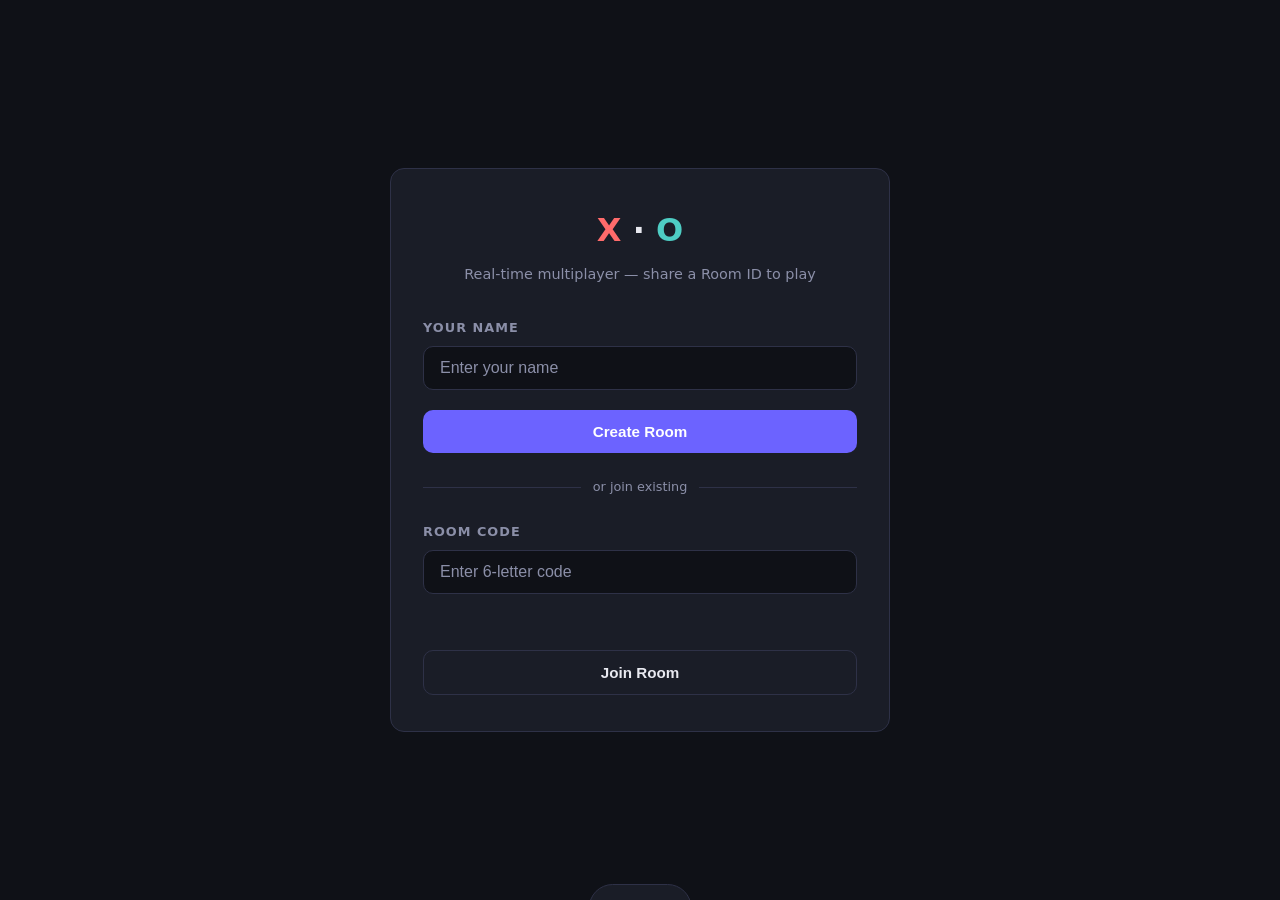
<file: templates/index.html>
<!DOCTYPE html>
<html lang="en">
<head>
  <meta charset="UTF-8" />
  <meta name="viewport" content="width=device-width, initial-scale=1.0" />
  <meta name="description" content="Real-time multiplayer Tic-Tac-Toe game">
  <title>Tic-Tac-Toe Multiplayer</title>
  <style>
    /* =====================================================================
       RESET & BASE STYLES
       ===================================================================== */
    *, *::before, *::after { 
      box-sizing: border-box; 
      margin: 0; 
      padding: 0; 
    }

    :root {
      --bg: #0f1117;
      --surface: #1a1d27;
      --border: #2e3147;
      --accent: #6c63ff;
      --accent-hover: #5a52e0;
      --x-color: #ff6b6b;
      --o-color: #4ecdc4;
      --text: #e8e9f0;
      --muted: #8b8fa8;
      --win-glow: rgba(108, 99, 255, 0.35);
      --error: #ff6b6b;
      --success: #4ecdc4;
      --radius: 14px;
    }

    body {
      min-height: 100vh;
      background: var(--bg);
      color: var(--text);
      font-family: 'Segoe UI', system-ui, sans-serif;
      display: flex;
      align-items: center;
      justify-content: center;
      padding: 20px;
      line-height: 1.6;
    }

    /* =====================================================================
       SCREEN LAYOUT
       ===================================================================== */
    .screen {
      display: none;
      flex-direction: column;
      align-items: center;
      width: 100%;
      max-width: 500px;
      animation: fadeIn 0.3s ease;
    }

    .screen.active {
      display: flex;
    }

    @keyframes fadeIn {
      from {
        opacity: 0;
        transform: translateY(10px);
      }
      to {
        opacity: 1;
        transform: translateY(0);
      }
    }

    /* =====================================================================
       CARDS & CONTAINERS
       ===================================================================== */
    .card {
      background: var(--surface);
      border: 1px solid var(--border);
      border-radius: var(--radius);
      padding: 36px 32px;
      width: 100%;
    }

    h1 {
      font-size: 2rem;
      font-weight: 800;
      margin-bottom: 6px;
      text-align: center;
    }

    h1 span.x {
      color: var(--x-color);
    }

    h1 span.o {
      color: var(--o-color);
    }

    .subtitle {
      text-align: center;
      color: var(--muted);
      font-size: 0.9rem;
      margin-bottom: 32px;
    }

    .divider {
      display: flex;
      align-items: center;
      gap: 12px;
      margin: 24px 0;
      color: var(--muted);
      font-size: 0.8rem;
    }

    .divider::before,
    .divider::after {
      content: '';
      flex: 1;
      height: 1px;
      background: var(--border);
    }

    /* =====================================================================
       FORM ELEMENTS
       ===================================================================== */
    label {
      display: block;
      font-size: 0.8rem;
      font-weight: 600;
      color: var(--muted);
      text-transform: uppercase;
      letter-spacing: 0.08em;
      margin-bottom: 8px;
    }

    input[type="text"] {
      width: 100%;
      padding: 12px 16px;
      border-radius: 10px;
      border: 1px solid var(--border);
      background: var(--bg);
      color: var(--text);
      font-size: 1rem;
      font-weight: 500;
      outline: none;
      transition: border-color 0.2s, box-shadow 0.2s;
    }

    input[type="text"]::placeholder {
      color: var(--muted);
      font-weight: 400;
      letter-spacing: 0;
      text-transform: none;
    }

    input[type="text"]:focus {
      border-color: var(--accent);
      box-shadow: 0 0 0 3px rgba(108, 99, 255, 0.1);
    }

    #room-input {
      letter-spacing: 0.15em;
      text-transform: uppercase;
      font-weight: 700;
    }

    /* =====================================================================
       BUTTONS
       ===================================================================== */
    .btn {
      width: 100%;
      padding: 13px 20px;
      border-radius: 10px;
      border: none;
      font-size: 0.95rem;
      font-weight: 700;
      cursor: pointer;
      transition: background 0.2s, transform 0.1s, box-shadow 0.2s;
    }

    .btn:active {
      transform: scale(0.98);
    }

    .btn:disabled {
      opacity: 0.5;
      cursor: not-allowed;
    }

    .btn-primary {
      background: var(--accent);
      color: #fff;
    }

    .btn-primary:hover:not(:disabled) {
      background: var(--accent-hover);
      box-shadow: 0 4px 12px rgba(108, 99, 255, 0.3);
    }

    .btn-secondary {
      background: transparent;
      color: var(--text);
      border: 1px solid var(--border);
    }

    .btn-secondary:hover:not(:disabled) {
      border-color: var(--accent);
      color: var(--accent);
    }

    .btn-success {
      background: var(--o-color);
      color: #0f1117;
    }

    .btn-success:hover:not(:disabled) {
      filter: brightness(1.1);
    }

    /* =====================================================================
       ERROR & STATUS MESSAGES
       ===================================================================== */
    .error-msg {
      color: var(--error);
      font-size: 0.85rem;
      margin-top: 10px;
      text-align: center;
      min-height: 20px;
    }

    .play-again-status {
      text-align: center;
      font-size: 0.9rem;
      margin-top: 12px;
      padding: 10px;
      border-radius: 8px;
      background: rgba(108, 99, 255, 0.1);
      border: 1px solid var(--accent);
      color: var(--accent);
    }

    .play-again-status.waiting {
      animation: pulse 1.5s ease-in-out infinite;
    }

    @keyframes pulse {
      0%, 100% { opacity: 1; }
      50% { opacity: 0.7; }
    }

    /* =====================================================================
       LOBBY SCREEN
       ===================================================================== */
    .form-group {
      margin-bottom: 20px;
    }

    .form-group label {
      margin-bottom: 8px;
    }

    .form-actions {
      display: flex;
      gap: 12px;
      margin-top: 20px;
    }

    .form-actions .btn {
      flex: 1;
    }

    /* =====================================================================
       WAITING SCREEN
       ===================================================================== */
    .room-code-display {
      font-size: 2.8rem;
      font-weight: 900;
      letter-spacing: 0.25em;
      color: var(--accent);
      text-align: center;
      margin: 20px 0 8px;
    }

    .copy-hint {
      text-align: center;
      color: var(--muted);
      font-size: 0.82rem;
      margin-bottom: 28px;
    }

    .pulse-ring {
      width: 56px;
      height: 56px;
      border-radius: 50%;
      background: var(--accent);
      opacity: 0.15;
      margin: 0 auto 16px;
      animation: pulseRing 1.8s ease-in-out infinite;
    }

    @keyframes pulseRing {
      0%, 100% {
        transform: scale(1);
        opacity: 0.15;
      }
      50% {
        transform: scale(1.35);
        opacity: 0.05;
      }
    }

    .waiting-label {
      text-align: center;
      color: var(--muted);
      font-size: 0.9rem;
    }

    .waiting-player-name {
      text-align: center;
      color: var(--text);
      font-weight: 600;
      margin-top: 8px;
    }

    /* =====================================================================
       GAME SCREEN
       ===================================================================== */
    #game-screen {
      gap: 0;
      max-width: 480px;
    }

    .game-container {
      width: 100%;
      background: var(--surface);
      border: 1px solid var(--border);
      border-radius: var(--radius);
      padding: 24px;
    }

    .game-header {
      width: 100%;
      display: flex;
      align-items: center;
      justify-content: space-between;
      margin-bottom: 24px;
      gap: 12px;
    }

    .player-section {
      flex: 1;
      display: flex;
      flex-direction: column;
      align-items: center;
      gap: 8px;
    }

    .player-badge {
      display: flex;
      flex-direction: column;
      align-items: center;
      gap: 6px;
      padding: 10px 16px;
      border-radius: 10px;
      border: 2px solid var(--border);
      transition: border-color 0.3s, background 0.3s;
      min-width: 80px;
      text-align: center;
    }

    .player-badge.active {
      border-color: var(--accent);
      background: rgba(108, 99, 255, 0.1);
    }

    .player-badge .sym {
      font-size: 1.6rem;
      font-weight: 900;
      line-height: 1;
    }

    .player-badge .sym.x {
      color: var(--x-color);
    }

    .player-badge .sym.o {
      color: var(--o-color);
    }

    .player-badge .name {
      font-size: 0.7rem;
      font-weight: 600;
      color: var(--text);
      text-transform: uppercase;
      letter-spacing: 0.05em;
      max-width: 90px;
      overflow: hidden;
      text-overflow: ellipsis;
      white-space: nowrap;
    }

    .player-badge .lbl {
      font-size: 0.65rem;
      font-weight: 600;
      color: var(--muted);
      text-transform: uppercase;
      letter-spacing: 0.07em;
    }

    .score-display {
      font-size: 1.3rem;
      font-weight: 800;
      color: var(--accent);
      margin-top: 4px;
    }

    .turn-indicator {
      font-size: 0.78rem;
      font-weight: 600;
      color: var(--muted);
      text-transform: uppercase;
      letter-spacing: 0.08em;
      text-align: center;
      flex: 1;
    }

    .board-wrapper {
      width: 100%;
      aspect-ratio: 1;
      display: grid;
      grid-template-columns: repeat(3, 1fr);
      gap: 10px;
      margin-bottom: 24px;
    }

    .cell {
      background: var(--surface);
      border: 1.5px solid var(--border);
      border-radius: 12px;
      display: flex;
      align-items: center;
      justify-content: center;
      font-size: clamp(2rem, 8vw, 3.5rem);
      font-weight: 900;
      cursor: pointer;
      transition: background 0.15s, border-color 0.15s, transform 0.1s;
      user-select: none;
    }

    .cell:hover:not(.taken):not(.frozen) {
      background: rgba(108, 99, 255, 0.08);
      border-color: var(--accent);
    }

    .cell:active:not(.taken):not(.frozen) {
      transform: scale(0.94);
    }

    .cell.taken {
      cursor: default;
    }

    .cell.frozen {
      cursor: not-allowed;
    }

    .cell.x-mark {
      color: var(--x-color);
    }

    .cell.o-mark {
      color: var(--o-color);
    }

    .cell.winning {
      background: var(--win-glow);
      border-color: var(--accent);
      animation: winPop 0.4s ease forwards;
    }

    @keyframes winPop {
      0% {
        transform: scale(1);
      }
      50% {
        transform: scale(1.08);
      }
      100% {
        transform: scale(1);
      }
    }

    .status-bar {
      width: 100%;
      text-align: center;
      font-size: 1.05rem;
      font-weight: 700;
      color: var(--text);
      min-height: 28px;
      margin-bottom: 16px;
    }

    .status-bar.win {
      color: var(--x-color);
    }

    .status-bar.loss {
      color: var(--error);
    }

    .status-bar.tie {
      color: var(--o-color);
    }

    .game-actions {
      display: flex;
      flex-direction: column;
      gap: 12px;
    }

    #play-again-btn {
      display: none;
    }

    .room-code-pill {
      font-size: 0.75rem;
      color: var(--muted);
      background: var(--bg);
      border: 1px solid var(--border);
      border-radius: 99px;
      padding: 8px 16px;
      letter-spacing: 0.1em;
      cursor: pointer;
      transition: border-color 0.2s, color 0.2s;
      text-align: center;
    }

    .room-code-pill:hover {
      border-color: var(--accent);
      color: var(--accent);
    }

    /* =====================================================================
       MODALS
       ===================================================================== */
    .modal-overlay {
      display: none;
      position: fixed;
      inset: 0;
      background: rgba(0, 0, 0, 0.7);
      backdrop-filter: blur(4px);
      align-items: center;
      justify-content: center;
      z-index: 100;
    }

    .modal-overlay.active {
      display: flex;
    }

    .modal {
      background: var(--surface);
      border: 1px solid var(--border);
      border-radius: var(--radius);
      padding: 32px 28px;
      width: 90%;
      max-width: 340px;
      text-align: center;
      animation: slideUp 0.3s ease;
    }

    @keyframes slideUp {
      from {
        transform: translateY(20px);
        opacity: 0;
      }
      to {
        transform: translateY(0);
        opacity: 1;
      }
    }

    .modal h2 {
      font-size: 1.3rem;
      margin-bottom: 10px;
    }

    .modal p {
      color: var(--muted);
      font-size: 0.9rem;
      margin-bottom: 24px;
    }

    .modal .btn {
      max-width: 200px;
      margin: 0 auto;
    }

    /* =====================================================================
       TOAST NOTIFICATIONS
       ===================================================================== */
    .toast {
      position: fixed;
      bottom: 28px;
      left: 50%;
      transform: translateX(-50%) translateY(60px);
      background: var(--surface);
      border: 1px solid var(--border);
      border-radius: 99px;
      padding: 12px 24px;
      font-size: 0.85rem;
      color: var(--text);
      transition: transform 0.3s ease;
      z-index: 200;
      white-space: nowrap;
      max-width: 90%;
    }

    .toast.show {
      transform: translateX(-50%) translateY(0);
    }

    .toast.success {
      border-color: var(--success);
      color: var(--success);
    }

    .toast.error {
      border-color: var(--error);
      color: var(--error);
    }

    .toast.info {
      border-color: var(--accent);
      color: var(--accent);
    }

    /* =====================================================================
       RESPONSIVE DESIGN
       ===================================================================== */
    @media (max-width: 640px) {
      .card {
        padding: 24px 20px;
      }

      h1 {
        font-size: 1.5rem;
      }

      .game-header {
        gap: 8px;
      }

      .player-badge {
        min-width: 70px;
        padding: 8px 12px;
      }

      .player-badge .sym {
        font-size: 1.3rem;
      }

      .game-container {
        padding: 16px;
      }

      .toast {
        padding: 10px 20px;
        font-size: 0.8rem;
      }
    }
  </style>
</head>
<body>

  <!-- ===================================================================
       LOBBY SCREEN
       =================================================================== -->
  <div id="lobby-screen" class="screen active">
    <div class="card">
      <h1><span class="x">X</span> · <span class="o">O</span></h1>
      <p class="subtitle">Real-time multiplayer — share a Room ID to play</p>

      <div class="form-group">
        <label for="player-name-input">Your Name</label>
        <input
          type="text"
          id="player-name-input"
          placeholder="Enter your name"
          maxlength="20"
          autocomplete="off"
        />
      </div>

      <button class="btn btn-primary" id="create-btn">Create Room</button>

      <div class="divider">or join existing</div>

      <label for="room-input">Room Code</label>
      <input
        type="text"
        id="room-input"
        placeholder="Enter 6-letter code"
        maxlength="6"
      />
      <div class="error-msg" id="lobby-error"></div>
      <br />
      <button class="btn btn-secondary" id="join-btn">Join Room</button>
    </div>
  </div>

  <!-- ===================================================================
       WAITING SCREEN
       =================================================================== -->
  <div id="waiting-screen" class="screen">
    <div class="card">
      <h1><span class="x">X</span> · <span class="o">O</span></h1>
      <p class="subtitle">Share this code with your opponent</p>
      <div class="room-code-display" id="waiting-code">------</div>
      <p class="copy-hint">Click the code to copy it</p>
      <p class="waiting-player-name" id="waiting-player-name"></p>
      <div class="pulse-ring"></div>
      <p class="waiting-label">Waiting for Player 2 to join...</p>
    </div>
  </div>

  <!-- ===================================================================
       GAME SCREEN
       =================================================================== -->
  <div id="game-screen" class="screen">
    <div class="game-container">
      <!-- Game Header with Player Badges -->
      <div class="game-header">
        <!-- Player X -->
        <div class="player-section">
          <div class="player-badge" id="badge-x">
            <span class="sym x">X</span>
            <span class="lbl" id="label-x">You</span>
          </div>
          <div class="score-display" id="score-x">0</div>
        </div>

        <!-- Turn Indicator -->
        <div class="turn-indicator" id="turn-text">Your turn</div>

        <!-- Player O -->
        <div class="player-section">
          <div class="player-badge" id="badge-o">
            <span class="sym o">O</span>
            <span class="lbl" id="label-o">Opponent</span>
          </div>
          <div class="score-display" id="score-o">0</div>
        </div>
      </div>

      <!-- Game Board -->
      <div class="board-wrapper" id="board"></div>

      <!-- Status Bar -->
      <div class="status-bar" id="status-bar"></div>

      <!-- Play Again Section -->
      <div class="game-actions">
        <button class="btn btn-success" id="play-again-btn">Play Again</button>
        <div class="play-again-status" id="play-again-status" style="display: none;"></div>
      </div>

      <!-- Room Code Pill -->
      <div class="room-code-pill" id="room-pill">Room: <span id="pill-code">------</span></div>
    </div>
  </div>

  <!-- ===================================================================
       DISCONNECT MODAL
       =================================================================== -->
  <div class="modal-overlay" id="disconnect-modal">
    <div class="modal">
      <h2>Opponent Left</h2>
      <p>Your opponent disconnected from the game.</p>
      <button class="btn btn-primary" id="modal-home-btn">Back to Lobby</button>
    </div>
  </div>

  <!-- ===================================================================
       TOAST NOTIFICATION
       =================================================================== -->
  <div class="toast" id="toast">Copied!</div>

  <!-- ===================================================================
       SCRIPTS
       =================================================================== -->
  <script src="https://cdn.socket.io/4.7.5/socket.io.min.js"></script>
  <script src="/static/app.js"></script>
</body>
</html>
</file>
